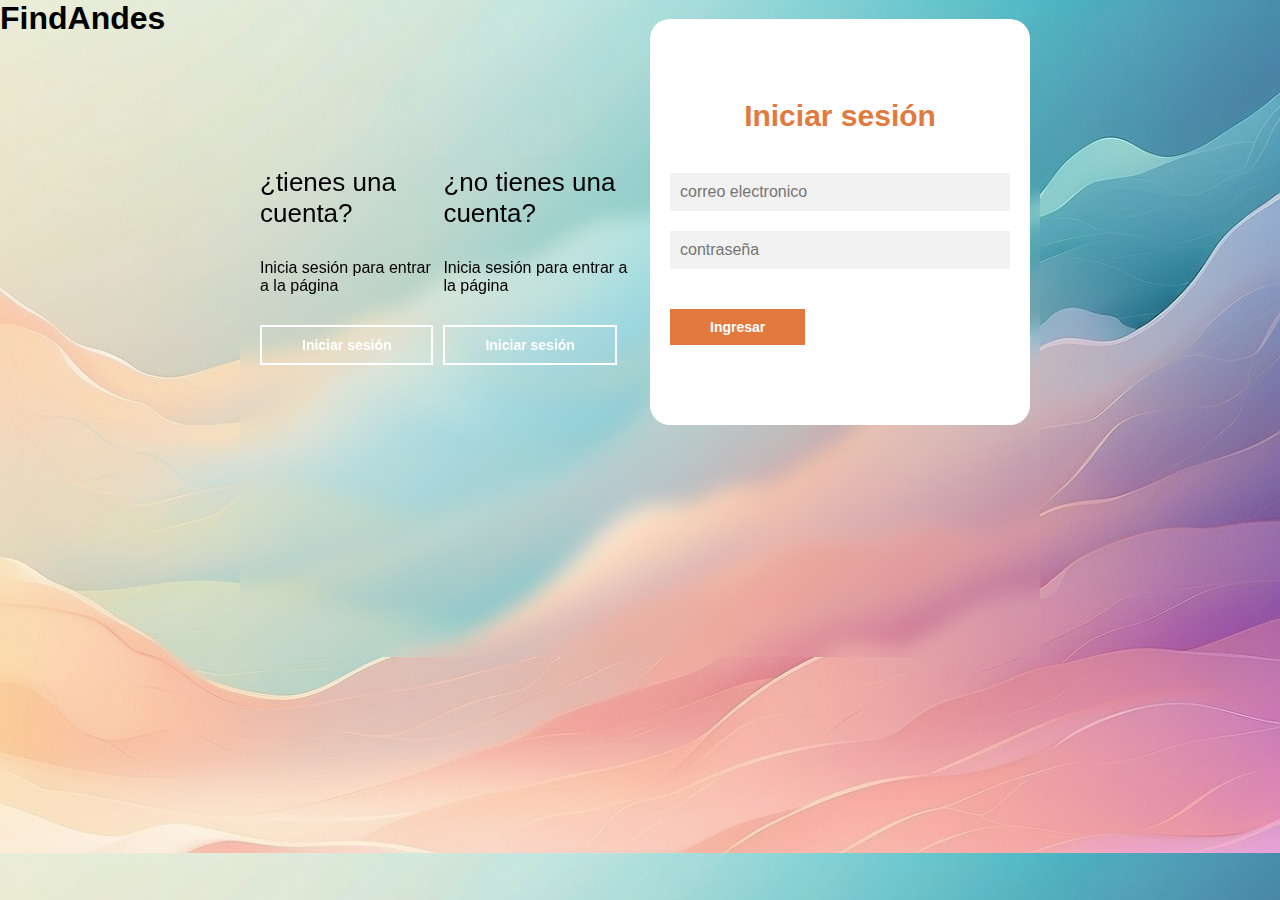
<file: index.html>
<!DOCTYPE html>
<html lang ="es">
<head>
    <meta charset=" UTF-8">
    <meta name="viewport" content="width=divice-width, initial-scale=1.0">
    <title>Login y registro </title>
    <link rel="stylesheet" href="css/estilos/styles.css">
    <link rel="stylesheet" href="../css/estilos/styles.css">
</head>
<body>
    <header class="d-flex justify-content-center">
        <h1 class="m-4 fs-1">FindAndes</h1>
    </header>
    <main>
        <div class="contenedor__todo" >
            <div class="caja__trasera">
                <div class="caja__trasera_login">
                    <h3>¿tienes una cuenta?</h3>
                    <p>Inicia sesión para entrar a la página</p>
                    <button id="btn_iniciar_sesion">Iniciar sesión</button>
                </div>
                <div class="caja__trasera-register">
                    <div class="caja__register">
                        <h3>¿no tienes una cuenta?</h3>
                        <p>Inicia sesión para entrar a la página</p>
                        <button id="btn_iniciar_sesion">Iniciar sesión</button>
                    </div>
            </div>
            <div class="contenedor__login-register">  
            <form action="" class="formulario__login">
                <h2>Iniciar sesión</h2>
                <input type="text" placeholder="correo electronico">
                <input type="password" placeholder="contraseña">
                <button>Ingresar</button>
            </form>
            <form action="" class="formulario__register">
                <h2>Registrate</h2>
                <input type="text" placeholder="Nombre completo">
                <input type="text" placeholder="Correo electronico">
                <input type="text" placeholder="Usuario">
                <input type="password" placeholder="Contraseña">
                <button>Registrarse</button>
            </form>
            </div>
        </div>
    </main>
    <script src="css/js/script.js"</script></script>
</body>
</html>
</file>
<file: css/estilos/styles.css>
*{
    margin: 0;
    padding: 0;
    box-sizing: border-box;
    text-decoration: none;
    font-family: sans-serif;
}
body    {
    background-image: url(../estilos/imagenes/fondo.jpg);

}

    main{
        width: 100%; 
        padding: 20px;
        margin: auto;
        margin-top: 100px;
    }
.contenedor__todo{
    width: 100%;
    max-width: 800px;
    margin: auto;
    position: relative;
    }
    .caja__trasera{
        width: 100%;
        height: 500px;
        padding: 10px 20px;
        display: flex;
        justify-content: center;
        backdrop-filter: blur(10px);
        background-color:  #469A96(230, 0, 255, 0.29); 
        }
    .caja_trasera div{
        margin: 100px 40px;
        color: white;
        transition: all 500ms;
        }
    
    .caja__trasera div p,
    .caja__trasera div button{ 
        margin-top: 30px;
        }
    .caja__trasera div h3{
        font-weight: 400;
        font-size: 26px;
        }
    .caja__trasera button{
        padding: 10px 40px;
        border: 2px solid #fff;
        background: transparent;
        font-size: 14px;
        font-weight: 600;
        cursor: pointer;
        color: white;
        outline: none;
        transform: all 300ms;
        }
    
    .caja__trasera button:hover{
        background: #fff;
        color: #E37A3D;
    }
    
    
    /*formularios*/
    
    .contenedor__login-register{
        display: flex;
        align-items: center;
        width: 100%;
        max-width: 380px;
        position: relative;
        top: -185px;
        left: 10px;


        transition: left 500ms cubic-bezier(0.175, 0.885, 0.320, 1.275);
    }
    .contenedor__login-register form{
        width: 100%;
        padding: 80px 20px;
        background: #fff;
        position: absolute;
        border-radius: 20px;
        }
    
    .contenedor__login-register form h2{
        font-size: 30px;
        text-align: center;
        margin-bottom: 20px;
        color: #E37A3D;
    }
    .contenedor__login-register form input{
        width: 100%;
        margin-top: 20px;
        padding: 10px;
        border: none;
        background: #F2F2F2;
        font-size: 16px;
        outline: none;
    }
    .contenedor__login-register form button{
        padding: 10px 40px;
        margin-top: 40px;
        border: none;
        font-size: 14px;
        background: #E37A3D;
        color: white;
        cursor: pointer;
        outline: none;
    }
    
    .formulario__login{
        opacity: 1;
        display: block;
    }
    .formulario__register{
        display: none;
    }
    
    
    /*responsive desing*/
    
    @media screen and (max-width: 850px){
        main{
            margin-top: 50px;
        }
    .caja__trasera{
        max-width: 350px;
        height: 300px;
        flex-direction: column;
        margin: aouto;
        }
    .caja__trasera div{
        margin: 0px;
        position: absolute;
        }
    
    .contenedor__login_register{
        top: -10px;
        left: -5px;
        margin: aouto;
        }
    .contenedor__login_register form{
        position: relative;
    
        }
    }
</file>
